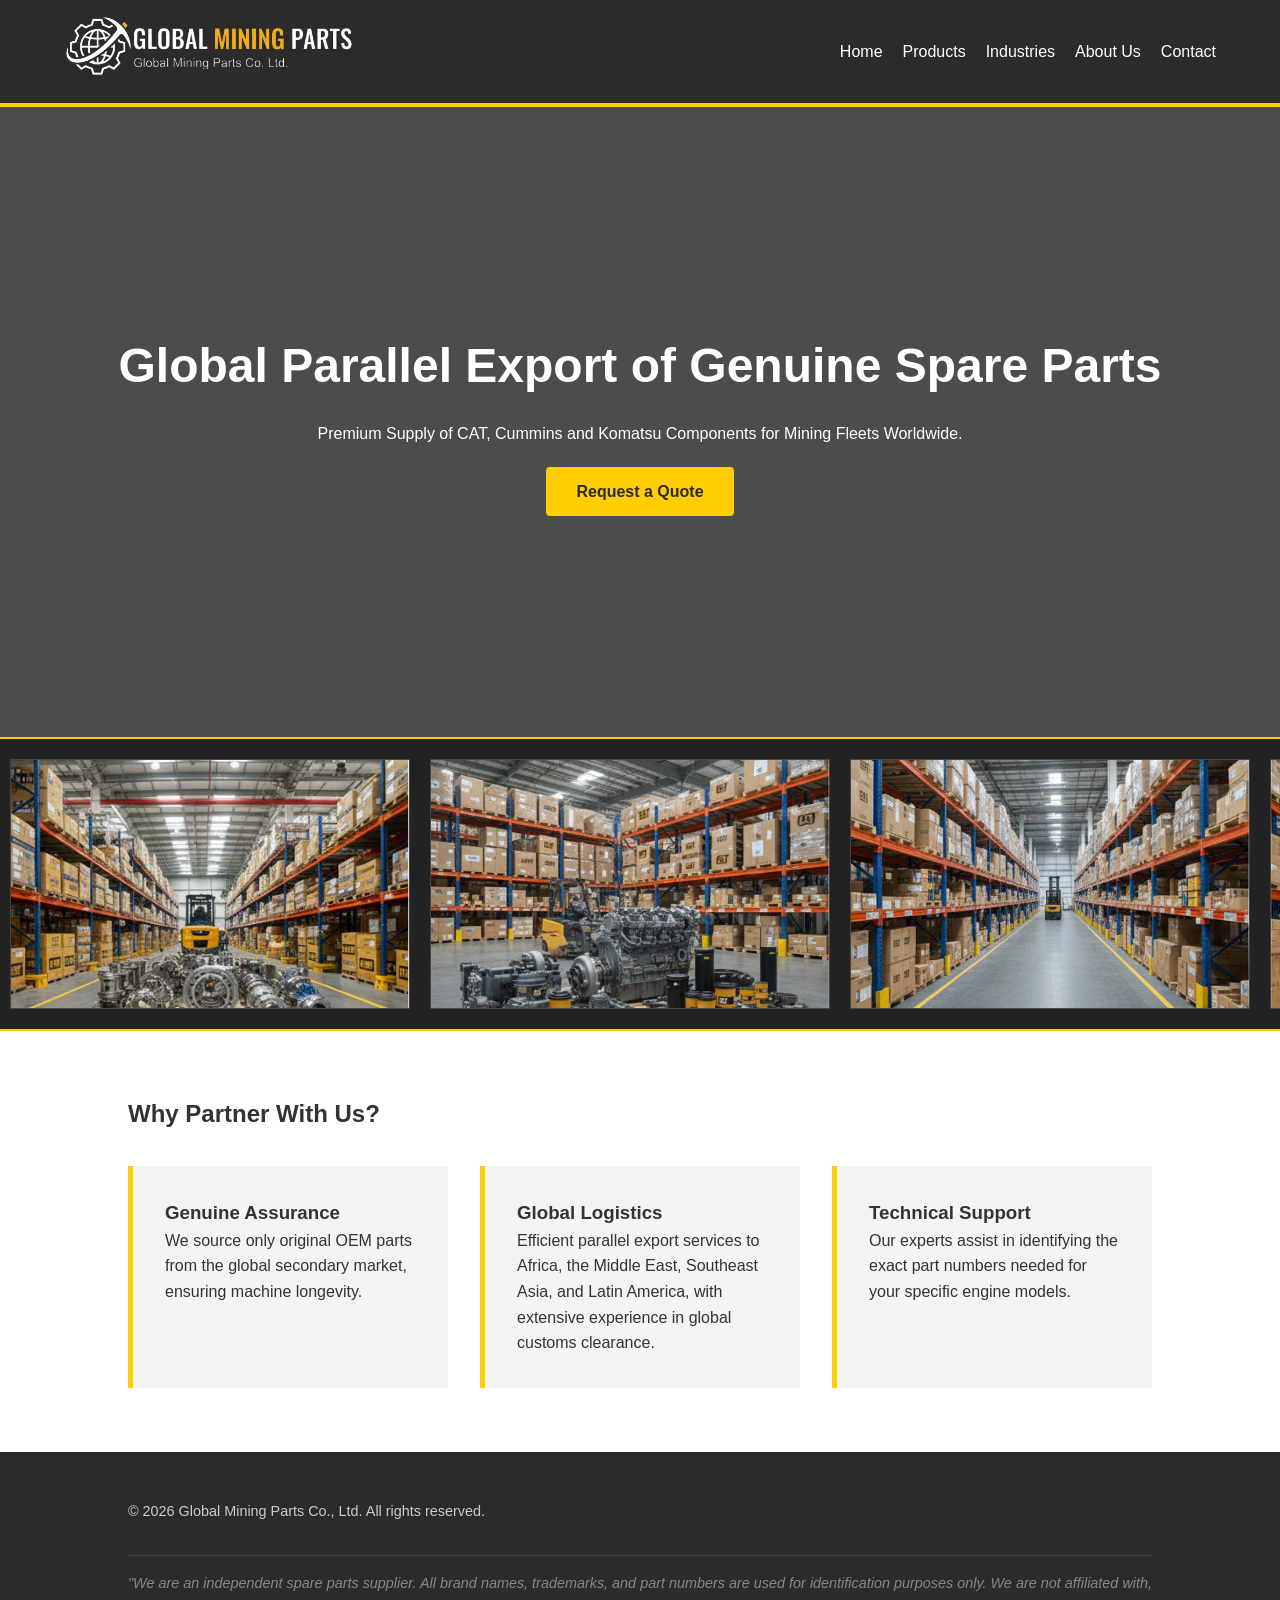
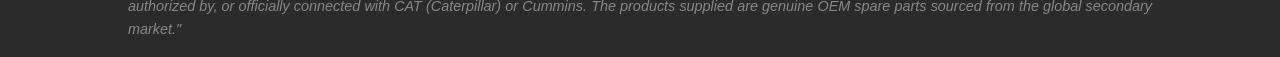
<file: index.html>
<!DOCTYPE html>
<html lang="en">
<head>
<meta charset="UTF-8">
<meta name="viewport" content="width=device-width, initial-scale=1.0">
<title>Global Mining Parts Co., Ltd. | Genuine CAT & Cummins Parts</title>
<link rel="stylesheet" href="styles.css?v=1.1">
</head>
<body>
<header>
<div class="logo">
<a href="index.html">
<img src="logo.png" alt="Global Mining Parts" style="height: 60px; width: auto;">
</a>
</div>
<nav>
<ul>
<li><a href="index.html">Home</a></li>
<li><a href="products.html">Products</a></li>
<li><a href="industries.html">Industries</a></li>
<li><a href="about.html">About Us</a></li>
<li><a href="contact.html">Contact</a></li>
</ul>
</nav>
</header>
<section class="hero">
<h1>Global Parallel Export of Genuine Spare Parts</h1>
<p>Premium Supply of CAT, Cummins and Komatsu Components for Mining Fleets Worldwide.</p>
<a href="contact.html" class="btn">Request a Quote</a>
</section>
<div class="slider-container">
<div class="slider-track">
<div class="slide"><img src="1.png" alt="CAT Warehouse"></div>
<div class="slide"><img src="2.png" alt="Cummins Parts"></div>
<div class="slide"><img src="3.png" alt="Komatsu Logistics"></div>
<div class="slide"><img src="4.png" alt="CAT Engine"></div>
<div class="slide"><img src="5.png" alt="Cummins Shipping"></div>
<div class="slide"><img src="6.png" alt="Komatsu Warehouse"></div>
<div class="slide"><img src="7.png" alt="CAT Warehouse"></div>
<div class="slide"><img src="8.png" alt="Cummins Parts"></div>
<div class="slide"><img src="9.png" alt="Komatsu Logistics"></div>
<div class="slide"><img src="10.png" alt="CAT Engine"></div>
<div class="slide"><img src="11.png" alt="Cummins Shipping"></div>
<div class="slide"><img src="12.png" alt="Komatsu Warehouse"></div>
</div>
</div>
<section class="section">
<h2>Why Partner With Us?</h2>
<div class="grid">
<div class="card">
<h3>Genuine Assurance</h3>
<p>We source only original OEM parts from the global secondary market, ensuring machine longevity.</p>
</div>
<div class="card">
<h3>Global Logistics</h3>
<p>Efficient parallel export services to Africa, the Middle East, Southeast Asia, and Latin America, with extensive experience in global customs clearance.</p>
</div>
<div class="card">
<h3>Technical Support</h3>
<p>Our experts assist in identifying the exact part numbers needed for your specific engine models.</p>
</div>
</div>
</section>
<footer>
<p>&copy; 2026 Global Mining Parts Co., Ltd. All rights reserved.</p>
<div class="disclaimer">
"We are an independent spare parts supplier. All brand names, trademarks, and part numbers are used for identification purposes only. We are not affiliated with, authorized by, or officially connected with CAT (Caterpillar) or Cummins. The products supplied are genuine OEM spare parts sourced from the global secondary market."
</div>
</footer>
</body>

</html>
</file>
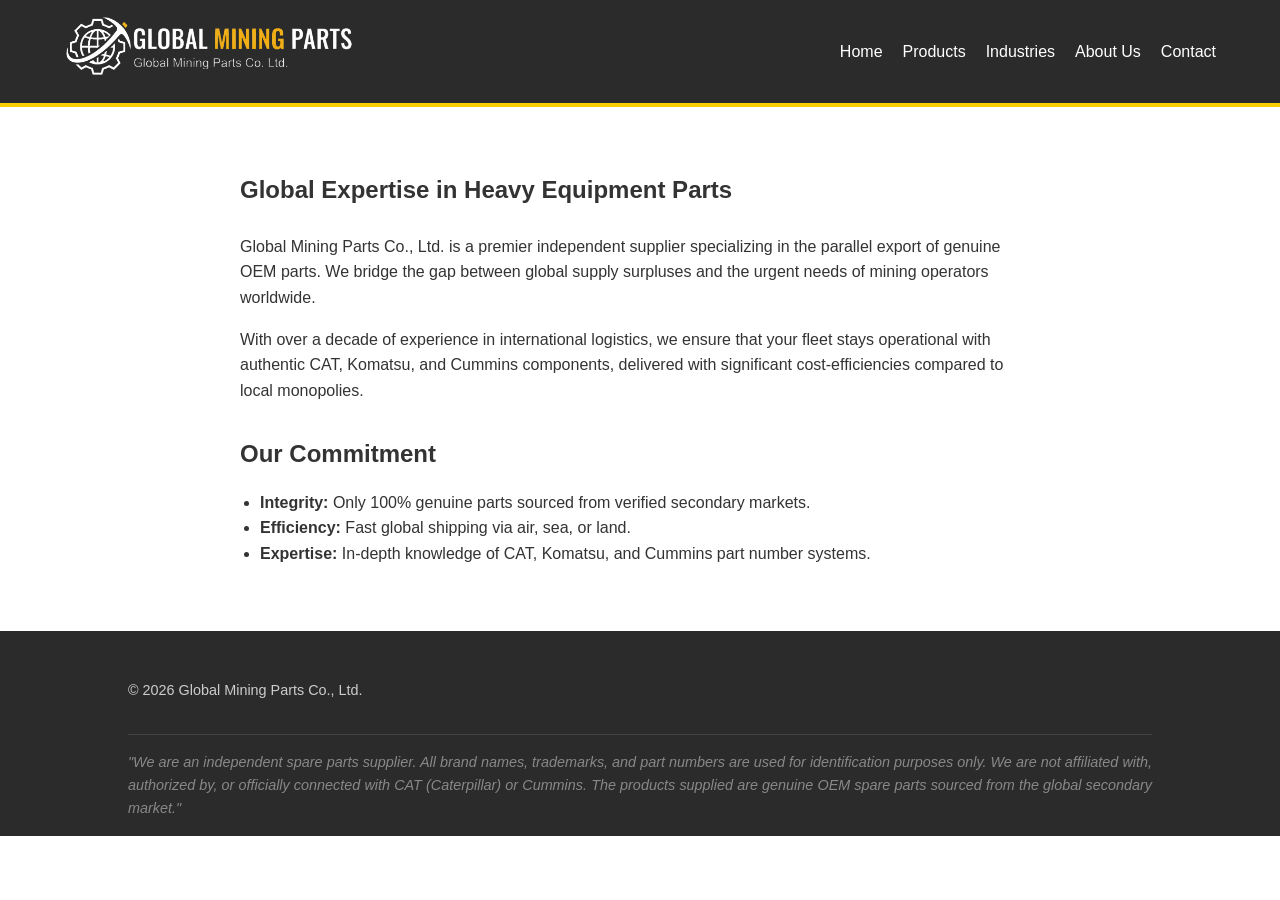
<file: about.html>
<!DOCTYPE html>
<html lang="en">
<head>
<meta charset="UTF-8">
<meta name="viewport" content="width=device-width, initial-scale=1.0">
<title>About Us | Global Mining Parts Co., Ltd.</title>
<link rel="stylesheet" href="styles.css?v=1.1">
</head>
<body>
<header>
<div class="logo">
<a href="index.html">
<img src="logo.png" alt="Global Mining Parts" style="height: 60px; width: auto;">
</a>
</div>
<nav><ul><li><a href="index.html">Home</a></li><li><a href="products.html">Products</a></li><li><a href="industries.html">Industries</a></li><li><a href="about.html">About Us</a></li><li><a href="contact.html">Contact</a></li></ul></nav>
</header>
<section class="section">
<div style="max-width: 800px; margin: auto;">
<h1>Global Expertise in Heavy Equipment Parts</h1>
<p style="margin-top: 1.5rem;">Global Mining Parts Co., Ltd. is a premier independent supplier specializing in the parallel export of genuine OEM parts. We bridge the gap between global supply surpluses and the urgent needs of mining operators worldwide.</p>
<p style="margin-top: 1rem;">With over a decade of experience in international logistics, we ensure that your fleet stays operational with authentic CAT, Komatsu, and Cummins components, delivered with significant cost-efficiencies compared to local monopolies.</p>
<h2 style="margin-top: 2rem;">Our Commitment</h2>
<ul style="margin-left: 20px; margin-top: 1rem;">
<li><strong>Integrity:</strong> Only 100% genuine parts sourced from verified secondary markets.</li>
<li><strong>Efficiency:</strong> Fast global shipping via air, sea, or land.</li>
<li><strong>Expertise:</strong> In-depth knowledge of CAT, Komatsu, and Cummins part number systems.</li>
</ul>
</div>
</section>
<footer>
<p>&copy; 2026 Global Mining Parts Co., Ltd.</p>
<div class="disclaimer">"We are an independent spare parts supplier. All brand names, trademarks, and part numbers are used for identification purposes only. We are not affiliated with, authorized by, or officially connected with CAT (Caterpillar) or Cummins. The products supplied are genuine OEM spare parts sourced from the global secondary market."</div>
</footer>
</body>

</html>
</file>
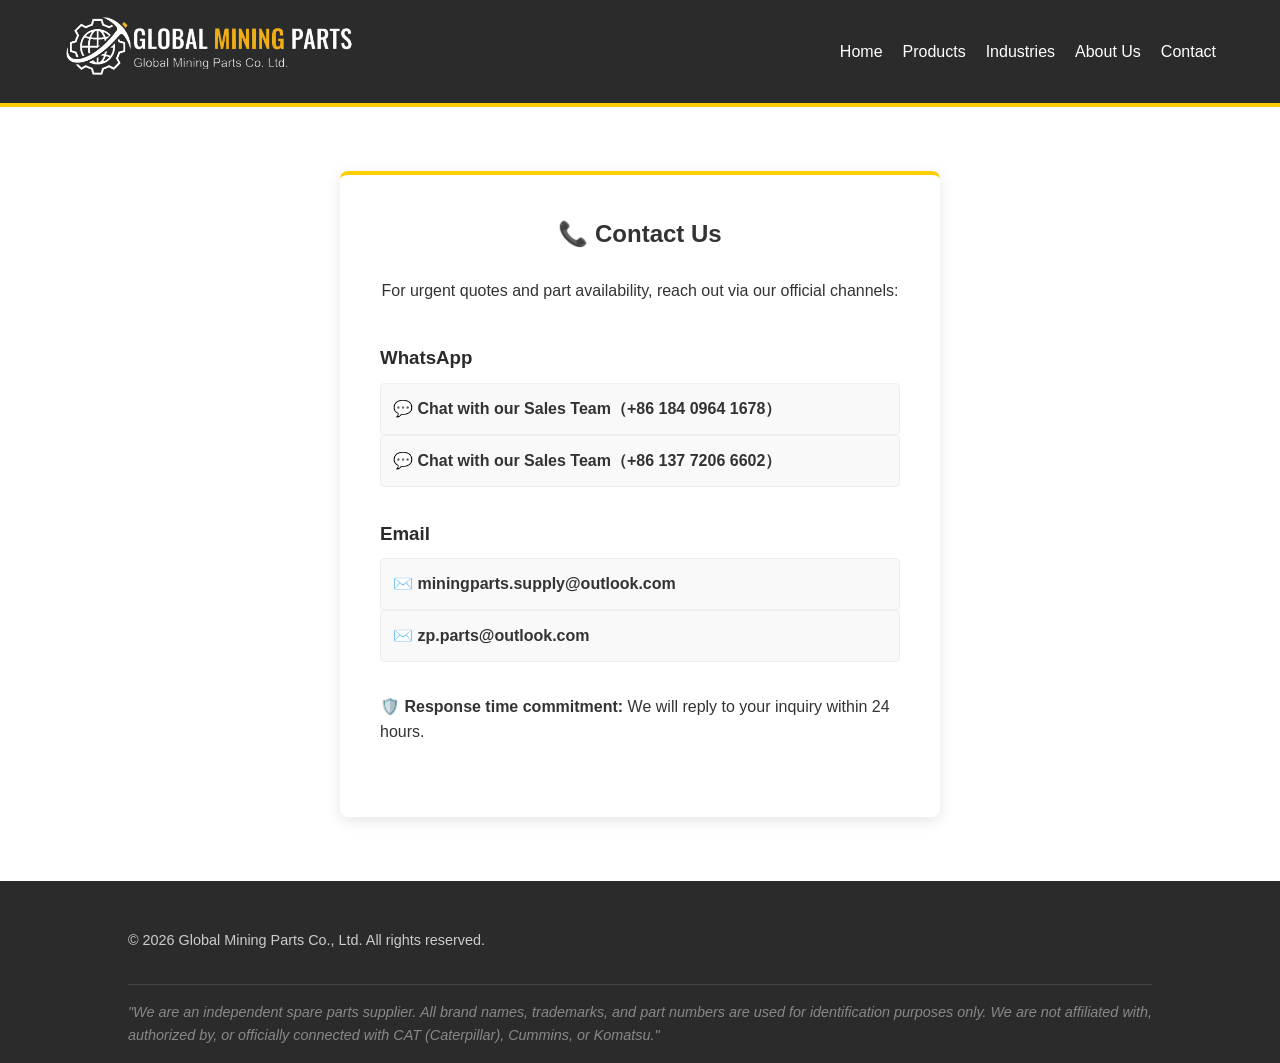
<file: contact.html>
<!DOCTYPE html>
<html lang="en">
<head>
<meta charset="UTF-8">
<meta name="viewport" content="width=device-width, initial-scale=1.0">
<title>Contact Us | Global Mining Parts Co., Ltd.</title>
<link rel="stylesheet" href="styles.css?v=1.1">
<style>
.contact-card { max-width: 600px; margin: 0 auto; background: #fff; padding: 40px; border-radius: 8px; box-shadow: 0 4px 15px rgba(0,0,0,0.1); border-top: 4px solid var(--primary-yellow); }
.contact-method { margin-bottom: 2rem; }
.contact-method h3 { color: var(--dark-slate); margin-bottom: 10px; display: flex; align-items: center; }
.contact-link { display: block; padding: 12px; background: #f9f9f9; border: 1px solid #eee; border-radius: 4px; color: #333; text-decoration: none; font-weight: bold; transition: 0.3s; }
.contact-link:hover { background: var(--primary-yellow); border-color: var(--primary-yellow); }
.commitment { margin-top: 30px; padding-top: 20px; border-top: 1px dashed #ccc; color: #666; font-style: italic; text-align: center; }
</style>
</head>
<body>
<header>
<div class="logo">
<a href="index.html">
<img src="logo.png" alt="Global Mining Parts" style="height: 60px; width: auto;">
</a>
</div>
<nav>
<ul>
<li><a href="index.html">Home</a></li>
<li><a href="products.html">Products</a></li>
<li><a href="industries.html">Industries</a></li>
<li><a href="about.html">About Us</a></li>
<li><a href="contact.html">Contact</a></li>
</ul>
</nav>
</header>
<section class="section">
<div class="contact-card">
<h1 style="margin-bottom: 1.5rem; text-align: center;">📞 Contact Us</h1>
<p style="text-align: center; margin-bottom: 2.5rem;">For urgent quotes and part availability, reach out via our official channels:</p>
<div class="contact-method">
<h3>WhatsApp</h3>
<a href="https://wa.me/8618409641678" class="contact-link">💬 Chat with our Sales Team（+86 184 0964 1678）</a>
<a href="https://wa.me/8613772066602" class="contact-link">💬 Chat with our Sales Team（+86 137 7206 6602）</a>
</div>
<div class="contact-method">
<h3>Email</h3>
<a href="mailto:@outlook.com" class="contact-link">✉️ miningparts.supply@outlook.com</a>
<a href="mailto:@outlook.com" class="contact-link">✉️ zp.parts@outlook.com</a>
</div>
<div class="contact-method">
🛡️ <strong>Response time commitment:</strong> We will reply to your inquiry within 24 hours.
</div>
</div>
</section>
<footer>
<p>&copy; 2026 Global Mining Parts Co., Ltd. All rights reserved.</p>
<div class="disclaimer">
"We are an independent spare parts supplier. All brand names, trademarks, and part numbers are used for identification purposes only. We are not affiliated with, authorized by, or officially connected with CAT (Caterpillar), Cummins, or Komatsu."
</div>
</footer>
</body>

</html>
</file>
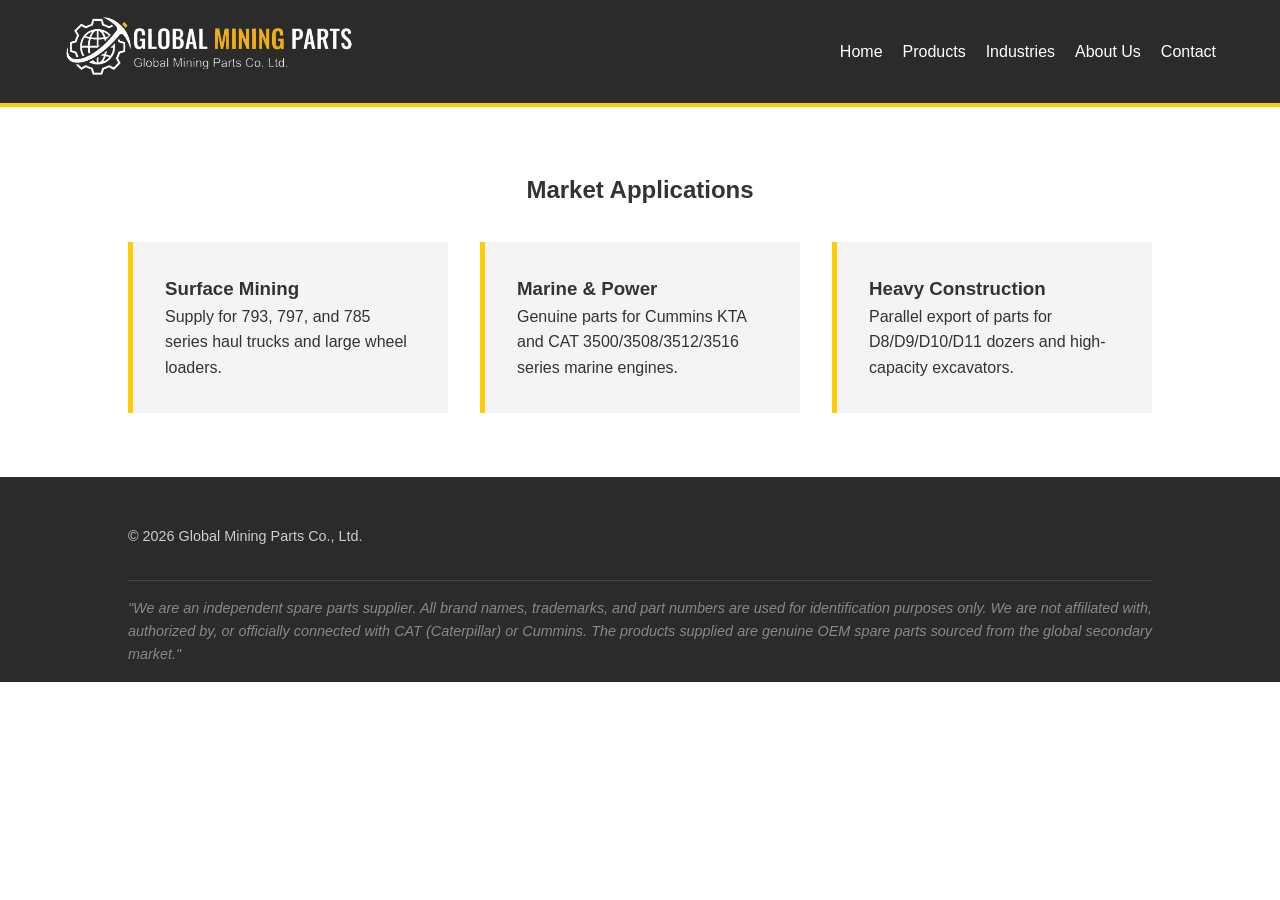
<file: industries.html>
<!DOCTYPE html>
<html lang="en">
<head>
<meta charset="UTF-8">
<meta name="viewport" content="width=device-width, initial-scale=1.0">
<title>Industries & Applications | Global Mining Parts</title>
<link rel="stylesheet" href="styles.css?v=1.1">
</head>
<body>
<header>
<div class="logo">
<a href="index.html">
<img src="logo.png" alt="Global Mining Parts" style="height: 60px; width: auto;">
</a>
</div>
<nav><ul><li><a href="index.html">Home</a></li><li><a href="products.html">Products</a></li><li><a href="industries.html">Industries</a></li><li><a href="about.html">About Us</a></li><li><a href="contact.html">Contact</a></li></ul></nav>
</header>
<section class="section">
<h1 style="text-align: center;">Market Applications</h1>
<div class="grid">
<div class="card"><h3>Surface Mining</h3><p>Supply for 793, 797, and 785 series haul trucks and large wheel loaders.</p></div>
<div class="card"><h3>Marine & Power</h3><p>Genuine parts for Cummins KTA and CAT 3500/3508/3512/3516 series marine engines.</p></div>
<div class="card"><h3>Heavy Construction</h3><p>Parallel export of parts for D8/D9/D10/D11 dozers and high-capacity excavators.</p></div>
</div>
</section>
<footer>
<p>&copy; 2026 Global Mining Parts Co., Ltd.</p>
<div class="disclaimer">"We are an independent spare parts supplier. All brand names, trademarks, and part numbers are used for identification purposes only. We are not affiliated with, authorized by, or officially connected with CAT (Caterpillar) or Cummins. The products supplied are genuine OEM spare parts sourced from the global secondary market."</div>
</footer>
</body>

</html>
</file>
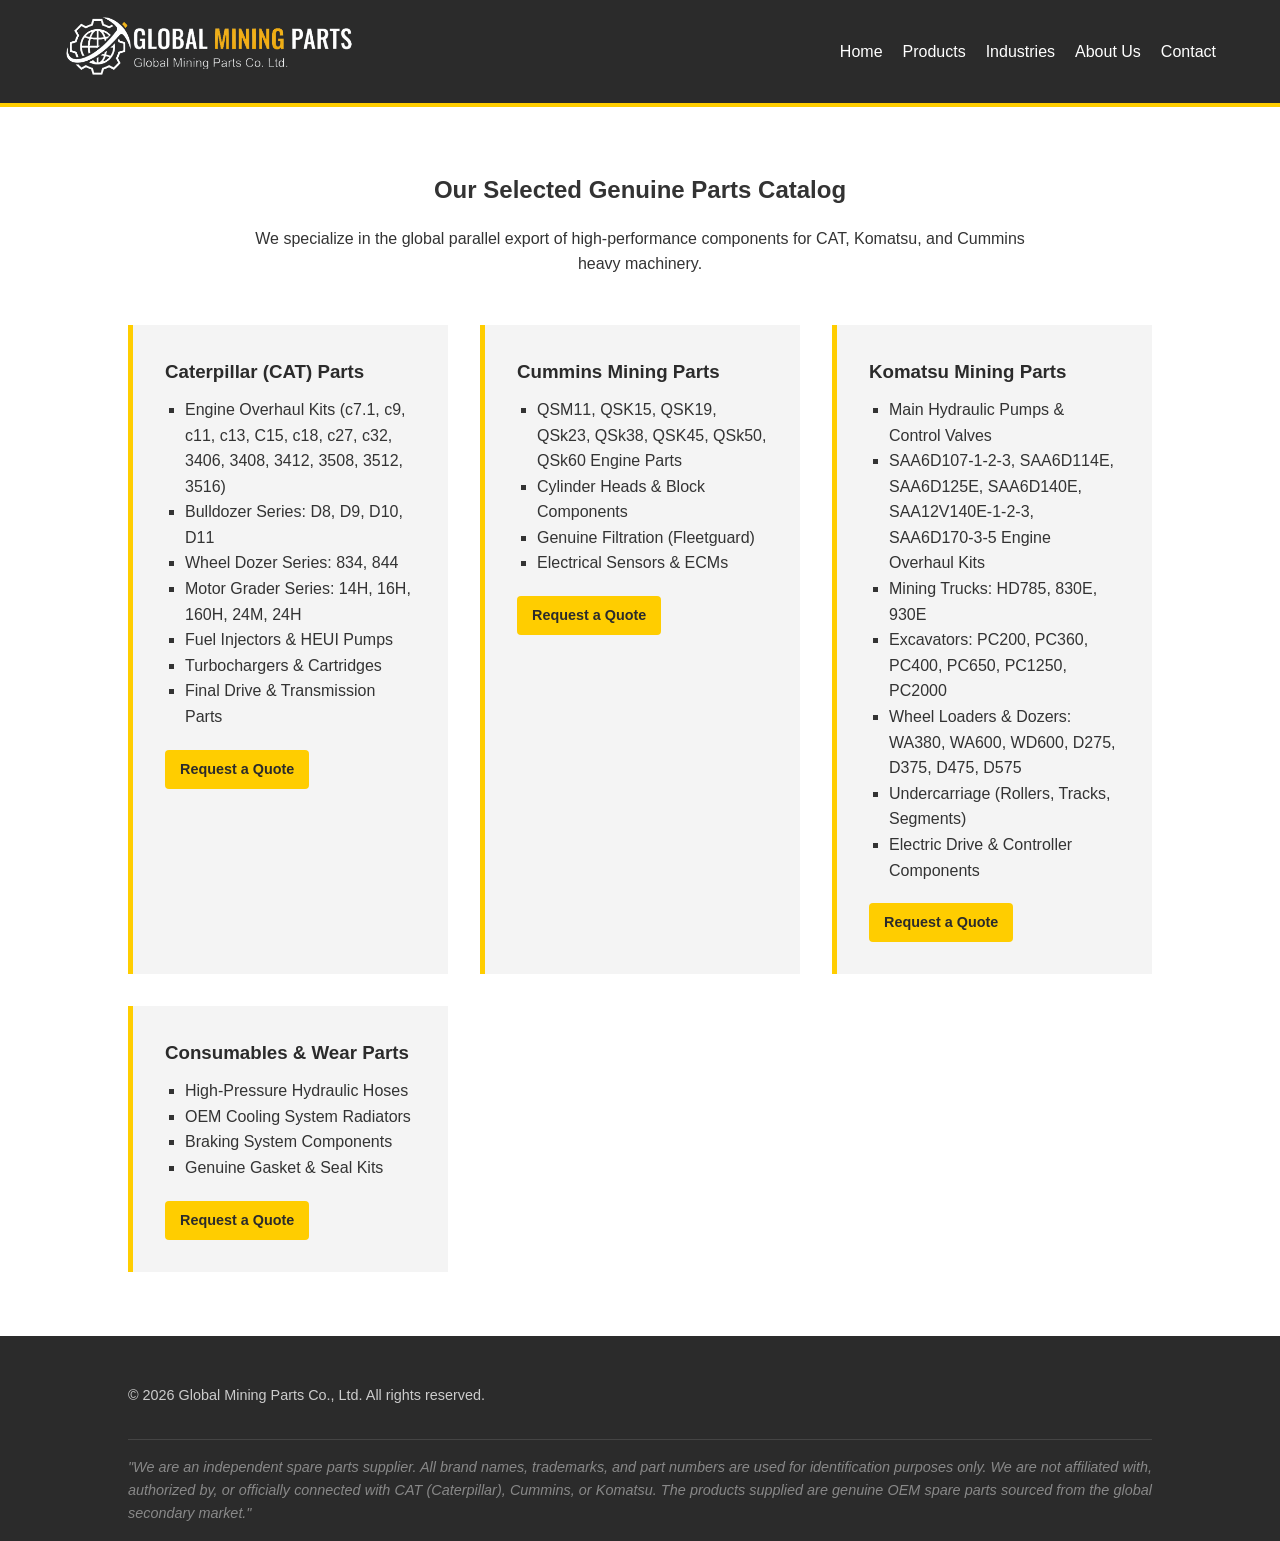
<file: products.html>
<!DOCTYPE html>
<html lang="en">
<head>
<meta charset="UTF-8">
<meta name="viewport" content="width=device-width, initial-scale=1.0">
<title>Genuine Spare Parts Catalog | Global Mining Parts</title>
<link rel="stylesheet" href="styles.css?v=1.1">
</head>
<body>
<header>
<div class="logo">
<a href="index.html">
<img src="logo.png" alt="Global Mining Parts" style="height: 60px; width: auto;">
</a>
</div>
<nav>
<ul>
<li><a href="index.html">Home</a></li>
<li><a href="products.html">Products</a></li>
<li><a href="industries.html">Industries</a></li>
<li><a href="about.html">About Us</a></li>
<li><a href="contact.html">Contact</a></li>
</ul>
</nav>
</header>
<section class="section">
<h1 style="text-align: center; margin-bottom: 1rem;">Our Selected Genuine Parts Catalog</h1>
<p style="text-align: center; max-width: 800px; margin: 0 auto 3rem;">We specialize in the global parallel export of high-performance components for CAT, Komatsu, and Cummins heavy machinery.</p>
<div class="grid">
<div class="card">
<h3 style="color: var(--dark-slate);">Caterpillar (CAT) Parts</h3>
<ul style="list-style: square; margin-left: 20px; margin-top: 10px;">
<li>Engine Overhaul Kits (c7.1, c9, c11, c13, C15, c18, c27, c32, 3406, 3408, 3412, 3508, 3512, 3516)</li>
<li>Bulldozer Series: D8, D9, D10, D11</li>
<li>Wheel Dozer Series: 834, 844</li>
<li>Motor Grader Series: 14H, 16H, 160H, 24M, 24H</li>
<li>Fuel Injectors & HEUI Pumps</li>
<li>Turbochargers & Cartridges</li>
<li>Final Drive & Transmission Parts</li>
</ul>
<a href="contact.html" class="btn" style="padding: 8px 15px; font-size: 0.9rem;">Request a Quote</a>
</div>
<div class="card">
<h3 style="color: var(--dark-slate);">Cummins Mining Parts</h3>
<ul style="list-style: square; margin-left: 20px; margin-top: 10px;">
<li>QSM11, QSK15, QSK19, QSk23, QSk38, QSK45, QSk50, QSk60 Engine Parts</li>
<li>Cylinder Heads & Block Components</li>
<li>Genuine Filtration (Fleetguard)</li>
<li>Electrical Sensors & ECMs</li>
</ul>
<a href="contact.html" class="btn" style="padding: 8px 15px; font-size: 0.9rem;">Request a Quote</a>
</div>
<div class="card">
<h3 style="color: var(--dark-slate);">Komatsu Mining Parts</h3>
<ul style="list-style: square; margin-left: 20px; margin-top: 10px;">
<li>Main Hydraulic Pumps & Control Valves</li>
<li>SAA6D107-1-2-3, SAA6D114E, SAA6D125E, SAA6D140E, SAA12V140E-1-2-3, SAA6D170-3-5 Engine Overhaul Kits</li>
<li>Mining Trucks: HD785, 830E, 930E</li>
<li>Excavators: PC200, PC360, PC400, PC650, PC1250, PC2000</li>
<li>Wheel Loaders & Dozers: WA380, WA600, WD600, D275, D375, D475, D575</li>
<li>Undercarriage (Rollers, Tracks, Segments)</li>
<li>Electric Drive & Controller Components</li>
</ul>
<a href="contact.html" class="btn" style="padding: 8px 15px; font-size: 0.9rem;">Request a Quote</a>
</div>
<div class="card">
<h3 style="color: var(--dark-slate);">Consumables & Wear Parts</h3>
<ul style="list-style: square; margin-left: 20px; margin-top: 10px;">
<li>High-Pressure Hydraulic Hoses</li>
<li>OEM Cooling System Radiators</li>
<li>Braking System Components</li>
<li>Genuine Gasket & Seal Kits</li>
</ul>
<a href="contact.html" class="btn" style="padding: 8px 15px; font-size: 0.9rem;">Request a Quote</a>
</div>
</div>
</section>
<footer>
<p>&copy; 2026 Global Mining Parts Co., Ltd. All rights reserved.</p>
<div class="disclaimer">
"We are an independent spare parts supplier. All brand names, trademarks, and part numbers are used for identification purposes only. We are not affiliated with, authorized by, or officially connected with CAT (Caterpillar), Cummins, or Komatsu. The products supplied are genuine OEM spare parts sourced from the global secondary market."
</div>
</footer>
</body>

</html>
</file>
<file: styles.css>
/* 1 */ * { margin: 0; padding: 0; box-sizing: border-box; font-family: 'Segoe UI', Arial, sans-serif; }
/* 2 */ :root { --primary-yellow: #FFCD00; --dark-slate: #2B2B2B; --light-gray: #f4f4f4; --text-color: #333; }
/* 3 */ body { line-height: 1.6; color: var(--text-color); background: #fff; }
/* 4 */ header { background: var(--dark-slate); padding: 1rem 5%; display: flex; justify-content: space-between; align-items: center; position: sticky; top: 0; z-index: 1000; border-bottom: 4px solid var(--primary-yellow); }
/* 5 */ .logo { color: white; font-size: 1.5rem; font-weight: bold; }
/* 6 */ .logo span { color: var(--primary-yellow); }
/* 7 */ nav ul { display: flex; list-style: none; }
/* 8 */ nav ul li { margin-left: 20px; }
/* 9 */ nav ul li a { color: white; text-decoration: none; font-weight: 500; transition: 0.3s; }
/* 10 */ nav ul li a:hover { color: var(--primary-yellow); }
/* 11 */ .hero { background: linear-gradient(rgba(0,0,0,0.7), rgba(0,0,0,0.7)), url('https://images.unsplash.com/photo-1579975056154-20d93f284224?q=80&w=1600') center/cover; height: 70vh; display: flex; flex-direction: column; justify-content: center; align-items: center; text-align: center; color: white; padding: 0 20px; }
/* 12 */ .hero h1 { font-size: 3rem; margin-bottom: 1rem; }
/* 13 */ .btn { background: var(--primary-yellow); color: var(--dark-slate); padding: 12px 30px; text-decoration: none; font-weight: bold; border-radius: 4px; display: inline-block; margin-top: 20px; border: none; cursor: pointer; }
/* 14 */ .section { padding: 4rem 10%; }
/* 15 */ .grid { display: grid; grid-template-columns: repeat(auto-fit, minmax(250px, 1fr)); gap: 2rem; margin-top: 2rem; }
/* 16 */ .card { background: var(--light-gray); padding: 2rem; border-left: 5px solid var(--primary-yellow); transition: 0.3s; }
/* 17 */ .card:hover { transform: translateY(-5px); box-shadow: 0 10px 20px rgba(0,0,0,0.1); }
/* 18 */ footer { background: var(--dark-slate); color: #ccc; padding: 3rem 10% 1rem; font-size: 0.9rem; }
/* 19 */ .disclaimer { border-top: 1px solid #444; margin-top: 2rem; padding-top: 1rem; font-style: italic; color: #888; text-align: justify; }
/* 20 */ @media (max-width: 768px) { nav ul { display: none; } .hero h1 { font-size: 2rem; } }
/* 21 */ .logo span { color: var(--primary-yellow); }
/* 22 */ 
/* 23 */ /* --- 自动滚动区域样式 --- */
/* 24 */ .slider-container { width: 100%; overflow: hidden; background: #222; padding: 20px 0; border-top: 2px solid var(--primary-yellow); border-bottom: 2px solid var(--primary-yellow); }
/* 25 */ .slider-track { display: flex; width: calc(300px * 12); animation: scroll 40s linear infinite; }
/* 26 */ .slider-track:hover { animation-play-state: paused; } /* 鼠标悬停时停止滚动 */
/* 27 */ .slide { width: 400px; height: 250px; margin: 0 10px; flex-shrink: 0; }
/* 28 */ .slide img { width: 100%; height: 100%; object-fit: cover; border: 1px solid #444; }
/* 29 */ 
/* 30 */ @keyframes scroll {
/* 31 */   0% { transform: translateX(0); }
/* 32 */   100% { transform: translateX(calc(-400px * 6 - 120px)); } /* 滚动 6 张图的距离 */
/* 33 */ }
/* 125 */ /* --- 全站手机端最终修正版 --- */
/* 126 */ @media (max-width: 768px) {
/* 127 */   header { 
/* 128 */     display: flex !important; 
/* 129 */     flex-direction: column !important; 
/* 130 */     height: auto !important; 
/* 131 */     padding: 15px 0 !important; 
/* 132 */     background-color: #222 !important; /* 深黑色背景更显专业 */
/* 133 */   }
/* 134 */   .logo img { height: 35px !important; margin-bottom: 10px !important; }
/* 135 */   nav ul { 
/* 136 */     display: flex !important; 
/* 137 */     flex-wrap: wrap !important; 
/* 138 */     justify-content: center !important; 
/* 139 */     gap: 10px !important; 
/* 140 */   }
/* 141 */   nav ul li a { 
/* 142 */     color: #ffffff !important; /* 回归白色文字 */
/* 143 */     font-size: 14px !important; 
/* 144 */     padding: 5px 10px !important; 
/* 145 */   }
/* 146 */   /* 确保内容区不会被页头遮挡 */
/* 147 */   .section, .hero { padding-top: 20px !important; }
/* 148 */ }
</file>
